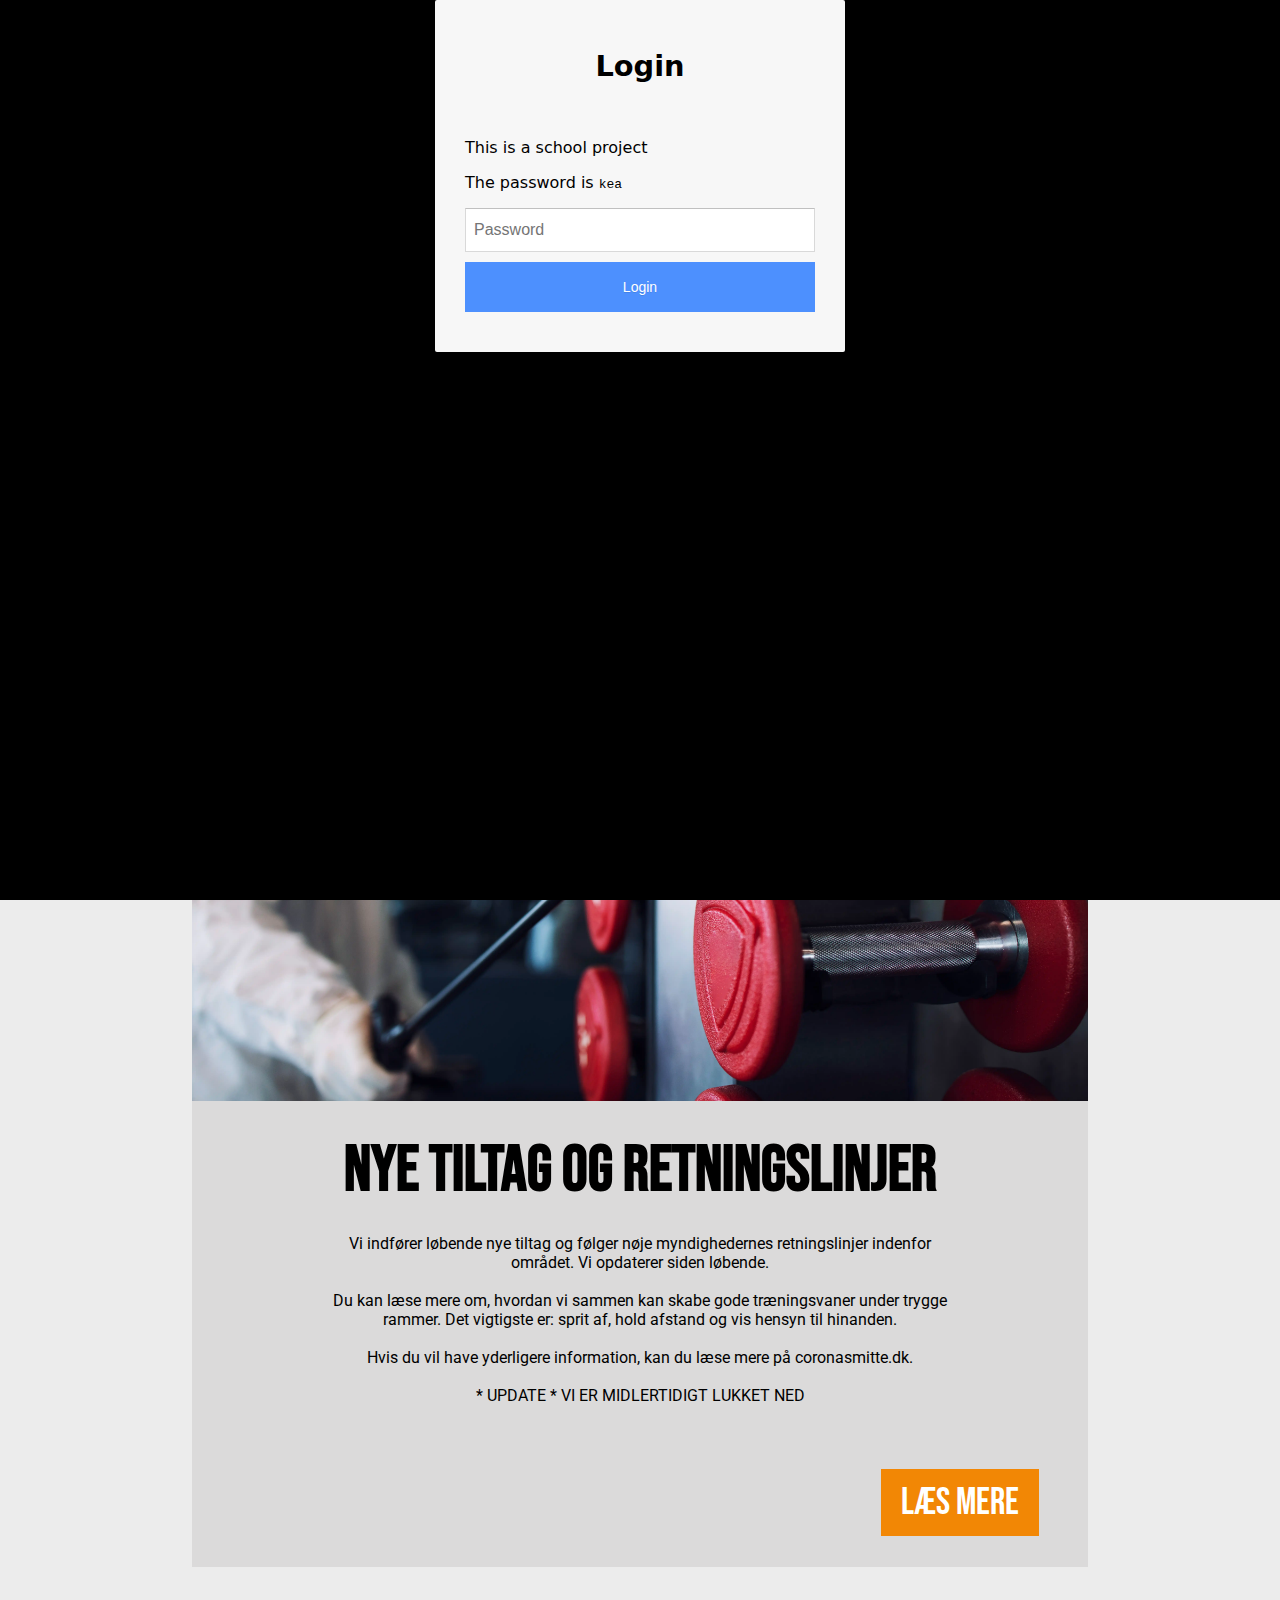
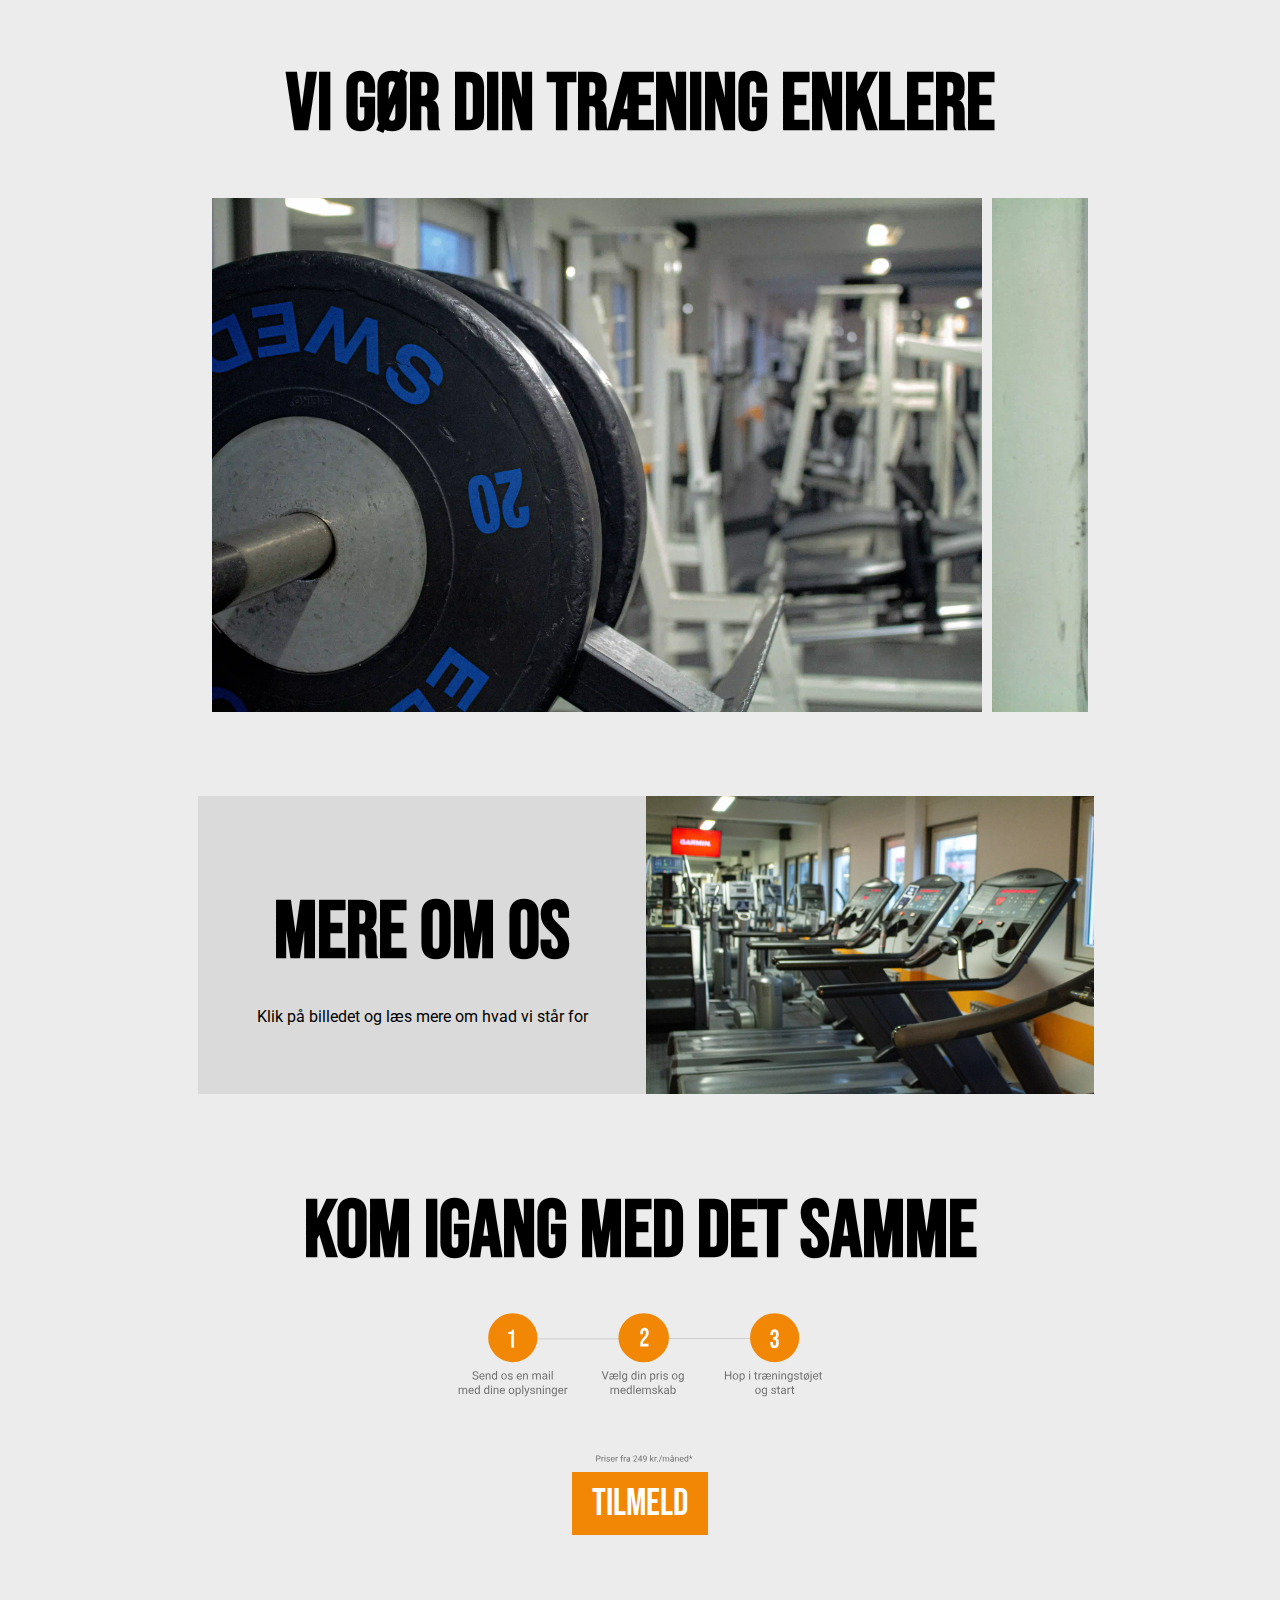
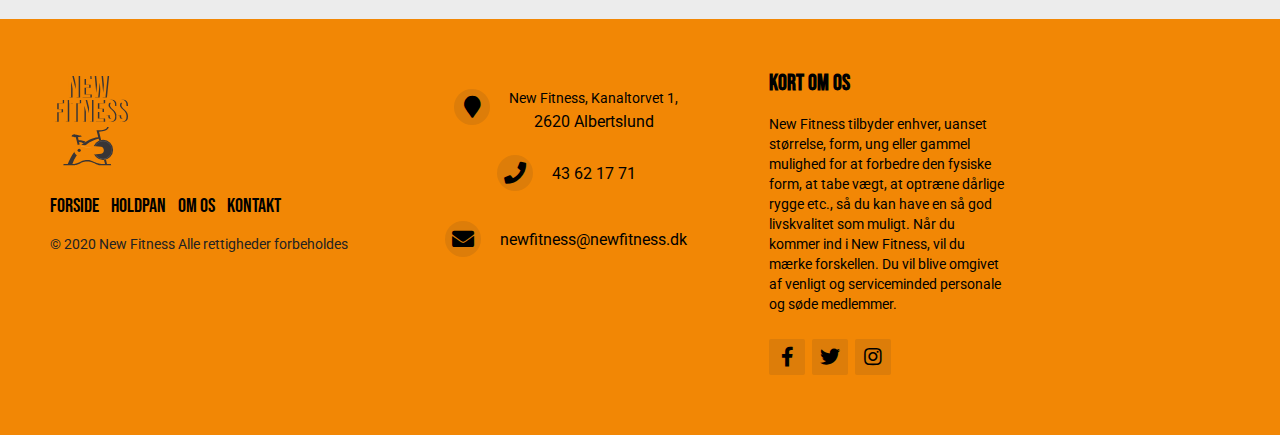
<file: index.html>
<!DOCTYPE html>
<html lang="da">

<head>
    <meta charset="utf-8">
    <meta name="viewport" content="width=device-width, initial-scale=1.0">
    <title>New Fitness</title>
    <meta name="robots" content="noindex">
    <link rel="stylesheet" href="stylesheet.css">
    <link rel="stylesheet" href="forside.css">
    <link rel="preconnect" href="https://fonts.gstatic.com">
    <link href="https://fonts.googleapis.com/css2?family=Bebas+Neue&display=swap" rel="stylesheet">
    <link rel="preconnect" href="https://fonts.gstatic.com">
    <link href="https://fonts.googleapis.com/css2?family=Roboto:wght@300&display=swap" rel="stylesheet">
    <link rel="stylesheet" href="https://cdnjs.cloudflare.com/ajax/libs/font-awesome/5.11.2/css/all.css">

    <link rel="apple-touch-icon" sizes="180x180" href="/apple-touch-icon.png">
    <link rel="icon" type="images/png" sizes="32x32" href="images/favicon-32x32.png">
    <link rel="icon" type="image/png" sizes="16x16" href="images/favicon-16x16.png">
    <link rel="manifest" href="/site.webmanifest">
    <meta name="msapplication-TileColor" content="#da532c">
    <meta name="theme-color" content="#ffffff">
</head>

<body>
    <header>
        <nav>
            <div class="logo">
                <a href="index.html"><img src="images/logo_2.svg" alt="logo" width="600px" height="700px"> </a>
            </div>
            <ul class="nav-links">
                <li> <a href="index.html"> Forside</a></li>
                <li> <a href="holdplan.html"> Holdplan</a></li>
                <li> <a href="omos.html"> Om os</a></li>
                <li> <a href="kontakt.html"> Kontakt</a></li>
            </ul>
            <div class="burger">
                <div class="line1"></div>
                <div class="line2"></div>
                <div class="line3"></div>
            </div>
        </nav>
    </header>
    <main>
        <section id="splash">
            <div>
                <video id="forsidevideo" autoplay muted loop>
                    <source src="http://hanert.dk/kea/05_content/03_redesign/splashvideo.mp4" type="video/mp4">
                </video>
                <button id="tilmeldnu"> <a href="kontakt.html">Tilmeld nu
                    </a></button>
            </div>

        </section>
        <section id="corona">
            <div>
                <div>
                    <h2> Covid-19 retningslinjer</h2>
                    <!--Billede hentet fra freepik.com-->
                    <img src="images/coronasection.webp" alt="corona" width="6720px" height="4480px">
                </div>
                <div id="corona_section">
                    <h3> Nye tiltag og retningslinjer</h3>
                    <p id="coronatekst"> Vi indfører løbende nye tiltag og følger nøje myndighedernes retningslinjer indenfor området. Vi opdaterer siden løbende. <br> <br>

                        Du kan læse mere om, hvordan vi sammen kan skabe gode træningsvaner under trygge rammer.
                        Det vigtigste er: sprit af, hold afstand og vis hensyn til hinanden. <br> <br>

                        Hvis du vil have yderligere information, kan du læse mere på coronasmitte.dk.

                        <br><br>
                        * UPDATE * VI ER MIDLERTIDIGT LUKKET NED
                    </p>

                    <button id="readmore"> <a href="https://coronasmitte.dk" id="coronasmitte"> Læs mere</a></button>
                </div>

            </div>
        </section>
        <section id="diasshow">

            <div>
                <h2> Vi gør din træning enklere</h2>
                <div class="image-container">
                    <figure>
                        <img src="images/vaegtstang1.webp" alt="billede 1" width="5184px" height="3456px">
                    </figure>
                    <figure>
                        <img src="images/vaegte.webp" alt="billede 2" width="5184px" height="3456px">
                    </figure>
                    <figure>
                        <img src="images/haand.webp" alt="billede 3" width="5184px" height="3456px">
                    </figure>
                    <figure>
                        <img src="images/reb.webp" alt="billede 4" width="5184px" height="3456px">
                    </figure>
                </div>
            </div>
        </section>
        <section>
            <div id="mereomos">
                <div id="mereomos_section">
                    <h2> Mere om os</h2>
                    <p id=mereomostekst> Klik på billedet og læs mere om hvad vi står for</p>
                </div>
                <a href="omos.html"> <img src="images/forsidemereomos.webp" alt="mere om os" width="5184px" height="3456px"> </a>
            </div>
        </section>
        <section id="komigang">
            <div>
                <div>
                    <h2> Kom igang med det samme</h2>
                </div>
                <div>
                    <img src="images/komigang.svg" alt="kom igang" id="komigang_img" width="760px" height="330px">
                </div>
                <div>
                    <button id="tilmeld"> <a href="kontakt.html">Tilmeld </a></button>
                </div>
            </div>
        </section>
    </main>
    <footer class="footer">
        <div class="footer-left">
            <img src="images/logo_2.svg" class="footerlogo" alt="logo" width="600px" height="700px">
            <div class="footer-links">
                <a href="index.html">Forside</a>
                <a href="holdplan.html">Holdpan</a>
                <a href="omos.html">Om os</a>
                <a href="kontakt.html">Kontakt</a>
            </div>
            <p class="footer-company">
                © 2020 New Fitness Alle rettigheder forbeholdes
            </p>
        </div>
        <div class="footer-center">
            <div>
                <i class="fa fa-map-marker"></i>
                <p><span>New Fitness, Kanaltorvet 1,</span> 2620 Albertslund</p>
            </div>

            <div>
                <i class="fa fa-phone"></i>
                <p>43 62 17 71</p>
            </div>

            <div>
                <i class="fa fa-envelope"></i>
                <p><a href="mailto:newfitness@newfitness.dk">newfitness@newfitness.dk</a></p>
            </div>

        </div>
        <div class="footer-right">
            <p class="footer-company-about">
                <span> Kort om os</span>
                New Fitness tilbyder enhver, uanset størrelse, form, ung eller gammel mulighed for at forbedre den fysiske form, at tabe vægt, at optræne dårlige rygge etc., så du kan have en så god livskvalitet som muligt. Når du kommer ind i New Fitness, vil du mærke forskellen. Du vil blive omgivet af venligt og serviceminded personale og søde medlemmer.
            </p>

            <div class="footer-social">
                <a href="https://www.facebook.com/pages/New-Fitness/304017019712573"> <i class="fab fa-facebook-f"></i></a>
                <a href="#"> <i class="fab fa-twitter"></i></a>
                <a href="#"> <i class="fab fa-instagram"></i></a>
            </div>
        </div>

    </footer>
    <script src="login.js"></script>
    <script src="script.js"></script>
</body>

</html>
</file>
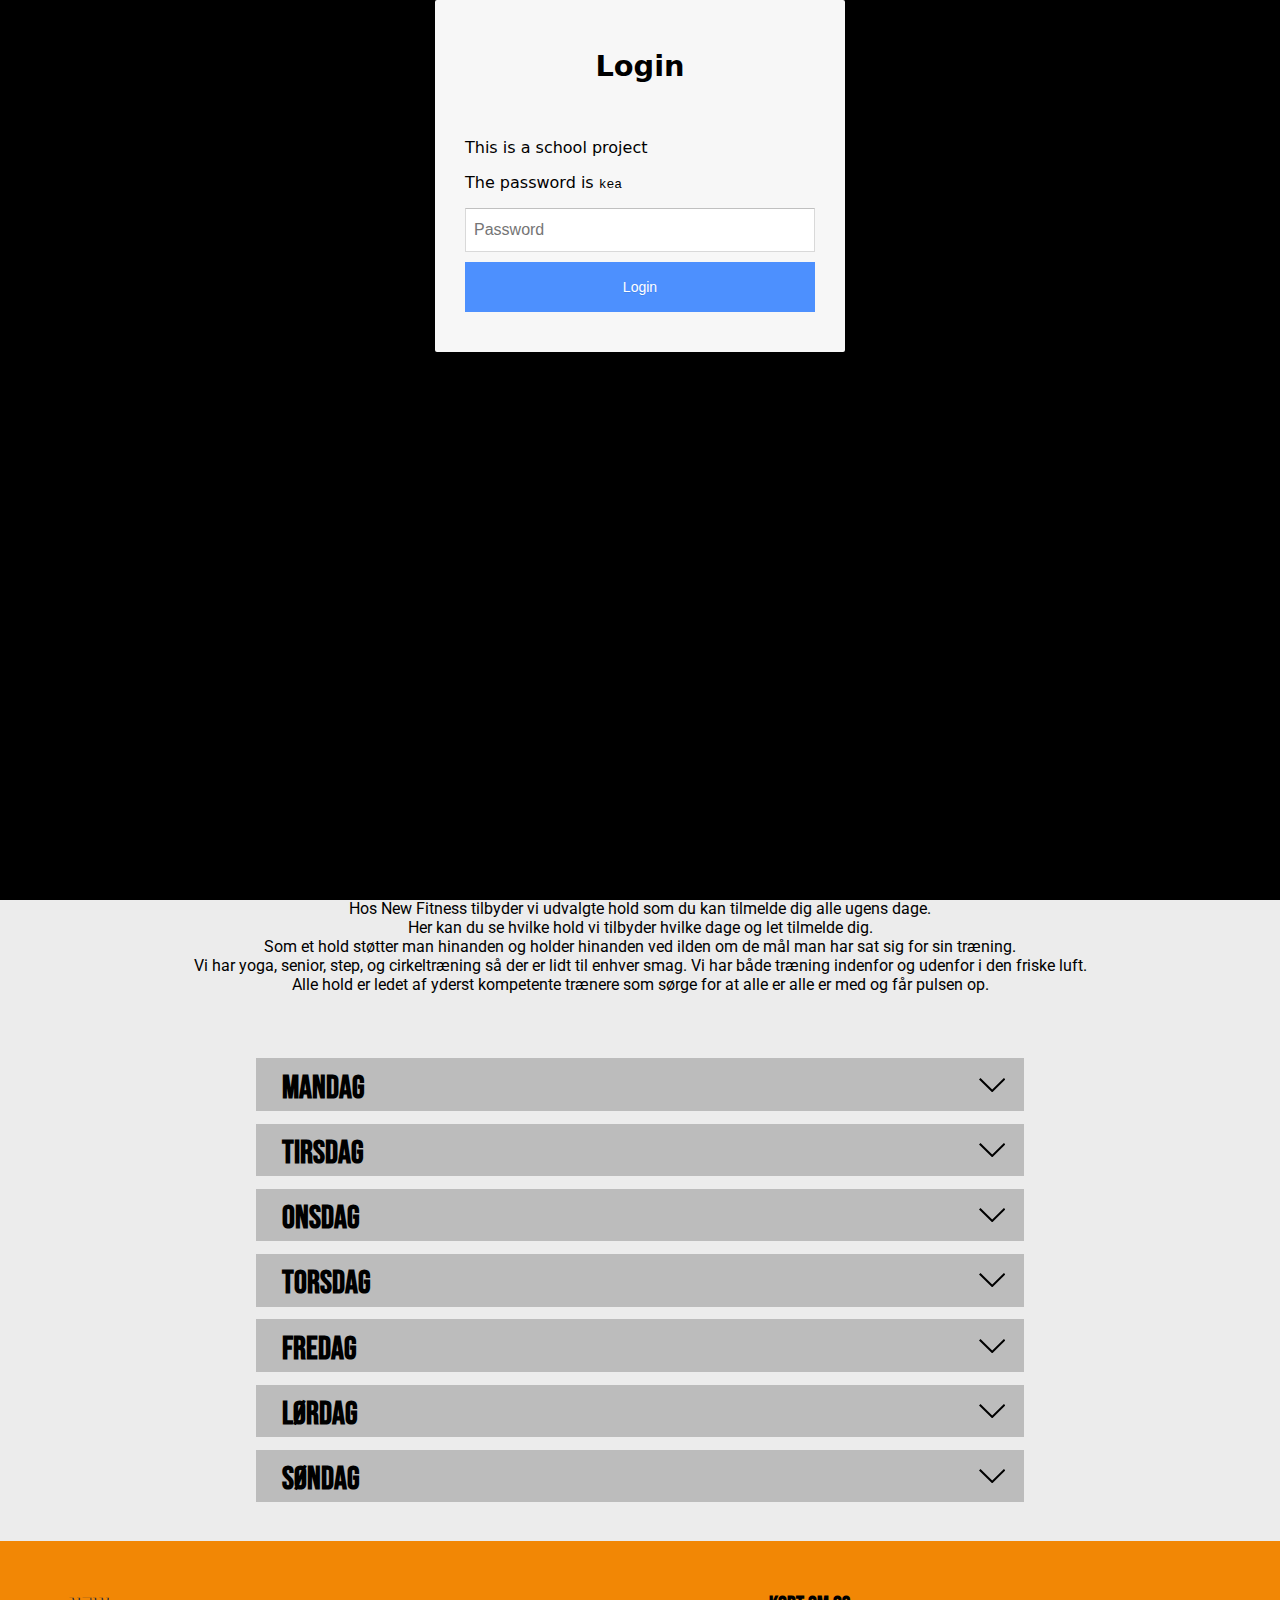
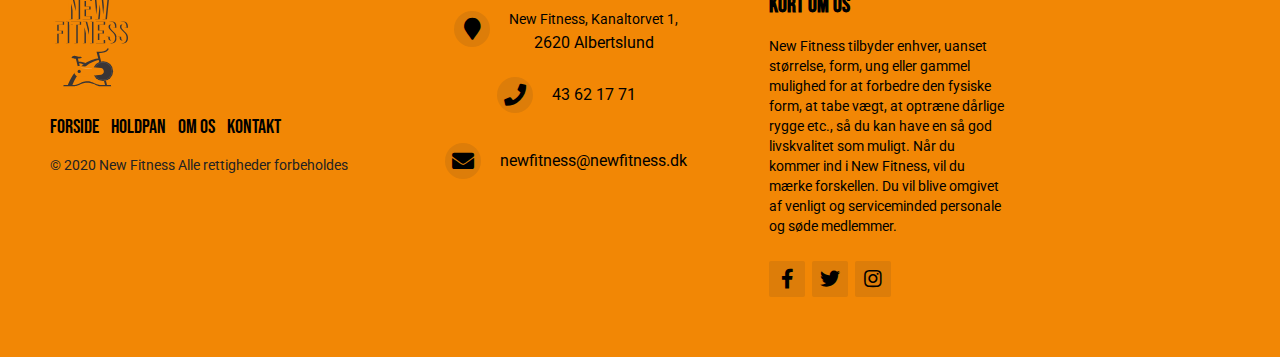
<file: holdplan.html>
<!DOCTYPE html>
<html lang="da">

<head>
    <meta charset="utf-8">
    <meta name="viewport" content="width=device-width, initial-scale=1.0">
    <meta name="robots" content="noindex">
    <meta name="description" content="Holdtræning fitness albertslund senior ældre yoga">
    <title>Holdplan</title>
    <link rel="stylesheet" href="stylesheet.css">
    <link rel="stylesheet" href="holdplan.css">

    <link rel="preconnect" href="https://fonts.gstatic.com">
    <link href="https://fonts.googleapis.com/css2?family=Bebas+Neue&display=swap" rel="stylesheet">
    <link rel="preconnect" href="https://fonts.gstatic.com">
    <link href="https://fonts.googleapis.com/css2?family=Roboto:wght@300&display=swap" rel="stylesheet">
    <link rel="stylesheet" href="https://cdnjs.cloudflare.com/ajax/libs/font-awesome/5.11.2/css/all.css">

    <link rel="apple-touch-icon" sizes="180x180" href="/apple-touch-icon.png">
    <link rel="icon" type="images/png" sizes="32x32" href="images/favicon-32x32.png">
    <link rel="icon" type="image/png" sizes="16x16" href="images/favicon-16x16.png">
    <link rel="manifest" href="/site.webmanifest">
    <meta name="msapplication-TileColor" content="#da532c">
    <meta name="theme-color" content="#ffffff">
</head>

<body>
    <header>
        <nav>
            <div class="logo">
                <a href="index.html"><img src="images/logo_2.svg" alt="logo"> </a>
            </div>
            <ul class="nav-links">
                <li> <a href="index.html"> Forside</a></li>
                <li> <a href="holdplan.html"> Holdplan</a></li>
                <li> <a href="omos.html"> Om os</a></li>
                <li> <a href="kontakt.html"> Kontakt</a></li>
            </ul>
            <div class="burger">
                <div class="line1"></div>
                <div class="line2"></div>
                <div class="line3"></div>
            </div>
        </nav>
    </header>
    <main>
        <h1>HOLDPLAN</h1>
        <figure>
            <img width="4745" height="2063" src="images/holdplan3.webp" alt="Træningslokale">
        </figure>
        <section id="hold">
            <h2>Træning behøver ikke at være solo</h2>
            <p>Hos New Fitness tilbyder vi udvalgte hold som du kan tilmelde dig alle ugens dage. <br>Her kan du se hvilke hold vi tilbyder hvilke dage og let tilmelde dig. <br> Som et hold støtter man hinanden og holder hinanden ved ilden om de mål man har sat sig for sin træning. <br>Vi har yoga, senior, step, og cirkeltræning så der er lidt til enhver smag. Vi har både træning indenfor og udenfor i den friske luft. <br>Alle hold er ledet af yderst kompetente trænere som sørge for at alle er alle er med og får pulsen op. </p>
        </section>
        <section id="holdplan">
            <div id="mandag">
                <div class="day">
                    <h3>Mandag</h3>
                    <button id="dd1">
                        <div id="dropdown1"></div>
                    </button>
                </div>
                <div id="tider_mandag">
                    <p>17:00 - 18:00</p>
                    <p>Cirkeltræning <br> Udendørs</p>
                    <p>Ulrikke</p>
                    <button><a href="kontakt.html"> Tilmeld hold</a></button>
                </div>
            </div>
            <div id="tirsdag">
                <div class="day">
                    <h3>Tirsdag</h3>
                    <button id="dd2">
                        <div id="dropdown2"></div>
                    </button>
                </div>
                <div id="tider_tirsdag">
                    <p>06:30 - 07:30</p>
                    <p>Cirkeltræning <br> Fitness</p>
                    <p>Jacqueline</p>
                    <button><a href="kontakt.html"> Tilmeld hold</a></button>
                    <p>17:00 - 18:00</p>
                    <p>Cirkeltræning <br> Udendørs</p>
                    <p>Li Ping</p>
                    <button><a href="kontakt.html"> Tilmeld hold</a></button>
                </div>
            </div>
            <div id="onsdag">
                <div class="day">
                    <h3>Onsdag</h3>
                    <button id="dd3">
                        <div id="dropdown3"></div>
                    </button>
                </div>
                <div id="tider_onsdag">
                    <p>09:00 - 10:00</p>
                    <p>Senior <br> Udendørs</p>
                    <p>Steffen</p>
                    <button><a href="kontakt.html"> Tilmeld hold</a></button>
                    <p>17:00 - 18:00</p>
                    <p>Step <br> Udendørs/Fitness</p>
                    <p>Melina</p>
                    <button><a href="kontakt.html"> Tilmeld hold</a></button>
                    <p>17:30 - 18:30</p>
                    <p>Yoga <br> Udendørs</p>
                    <p>Lejka</p>
                    <button><a href="kontakt.html"> Tilmeld hold</a></button>
                </div>
            </div>
            <div id="torsdag">
                <div class="day">
                    <h3>Torsdag</h3>
                    <button id="dd4">
                        <div id="dropdown4"></div>
                    </button>
                </div>
                <div id="tider_torsdag">
                    <p>17:00 - 18:00</p>
                    <p>Cirkeltræning <br> Udendørs</p>
                    <p>Ulrikke</p>
                    <button><a href="kontakt.html"> Tilmeld hold</a></button>
                </div>
            </div>
            <div id="fredag">
                <div class="day">
                    <h3>Fredag</h3>
                    <button id="dd5">
                        <div id="dropdown5"></div>
                    </button>
                </div>
                <div id="tider_fredag">
                    <p>09:00 - 10:00</p>
                    <p>Senior <br> Udendørs</p>
                    <p>Steffen</p>
                    <button><a href="kontakt.html"> Tilmeld hold</a></button>
                </div>
            </div>
            <div id="lordag">
                <div class="day">
                    <h3>Lørdag</h3>
                    <button id="dd6">
                        <div id="dropdown6"></div>
                    </button>
                </div>
                <div id="tider_lordag">
                    <p>09:00 - 10:00</p>
                    <p>Cirkeltræning <br> Udendørs</p>
                    <p>Jacqueline</p>
                    <button><a href="kontakt.html"> Tilmeld hold</a></button>
                </div>
            </div>
            <div id="sondag">
                <div class="day">
                    <h3>Søndag</h3>
                    <button id="dd7">
                        <div id="dropdown7"></div>
                    </button>
                </div>
                <div id="tider_sondag">
                    <p>17:00 - 18:00</p>
                    <p>Cirkeltræning <br> Udendørs</p>
                    <p>Ulrikke</p>
                    <button><a href="kontakt.html"> Tilmeld hold</a></button>
                </div>
            </div>
        </section>
    </main>
    <footer class="footer">
        <div class="footer-left">
            <img src="images/logo_2.svg" class="footerlogo" alt="logo">
            <div class="footer-links">
                <a href="index.html">Forside</a>
                <a href="holdplan.html">Holdpan</a>
                <a href="omos.html">Om os</a>
                <a href="kontakt.html">Kontakt</a>
            </div>
            <p class="footer-company">
                © 2020 New Fitness Alle rettigheder forbeholdes
            </p>
        </div>
        <div class="footer-center">
            <div>
                <i class="fa fa-map-marker"></i>
                <p><span>New Fitness, Kanaltorvet 1,</span> 2620 Albertslund</p>
            </div>

            <div>
                <i class="fa fa-phone"></i>
                <p>43 62 17 71</p>
            </div>

            <div>
                <i class="fa fa-envelope"></i>
                <p><a href="mailto:newfitness@newfitness.dk">newfitness@newfitness.dk</a></p>
            </div>

        </div>
        <div class="footer-right">
            <p class="footer-company-about">
                <span> Kort om os</span>
                New Fitness tilbyder enhver, uanset størrelse, form, ung eller gammel mulighed for at forbedre den fysiske form, at tabe vægt, at optræne dårlige rygge etc., så du kan have en så god livskvalitet som muligt. Når du kommer ind i New Fitness, vil du mærke forskellen. Du vil blive omgivet af venligt og serviceminded personale og søde medlemmer.
            </p>

            <div class="footer-social">
                <a href="https://www.facebook.com/pages/New-Fitness/304017019712573"> <i class="fab fa-facebook-f"></i></a>
                <a href="#"> <i class="fab fa-twitter"></i></a>
                <a href="#"> <i class="fab fa-instagram"></i></a>
            </div>
        </div>

    </footer>
    <script src="login.js"></script>
    <script src="holdplan.js"></script>
    <script src="script.js"></script>
</body>

</html>
</file>
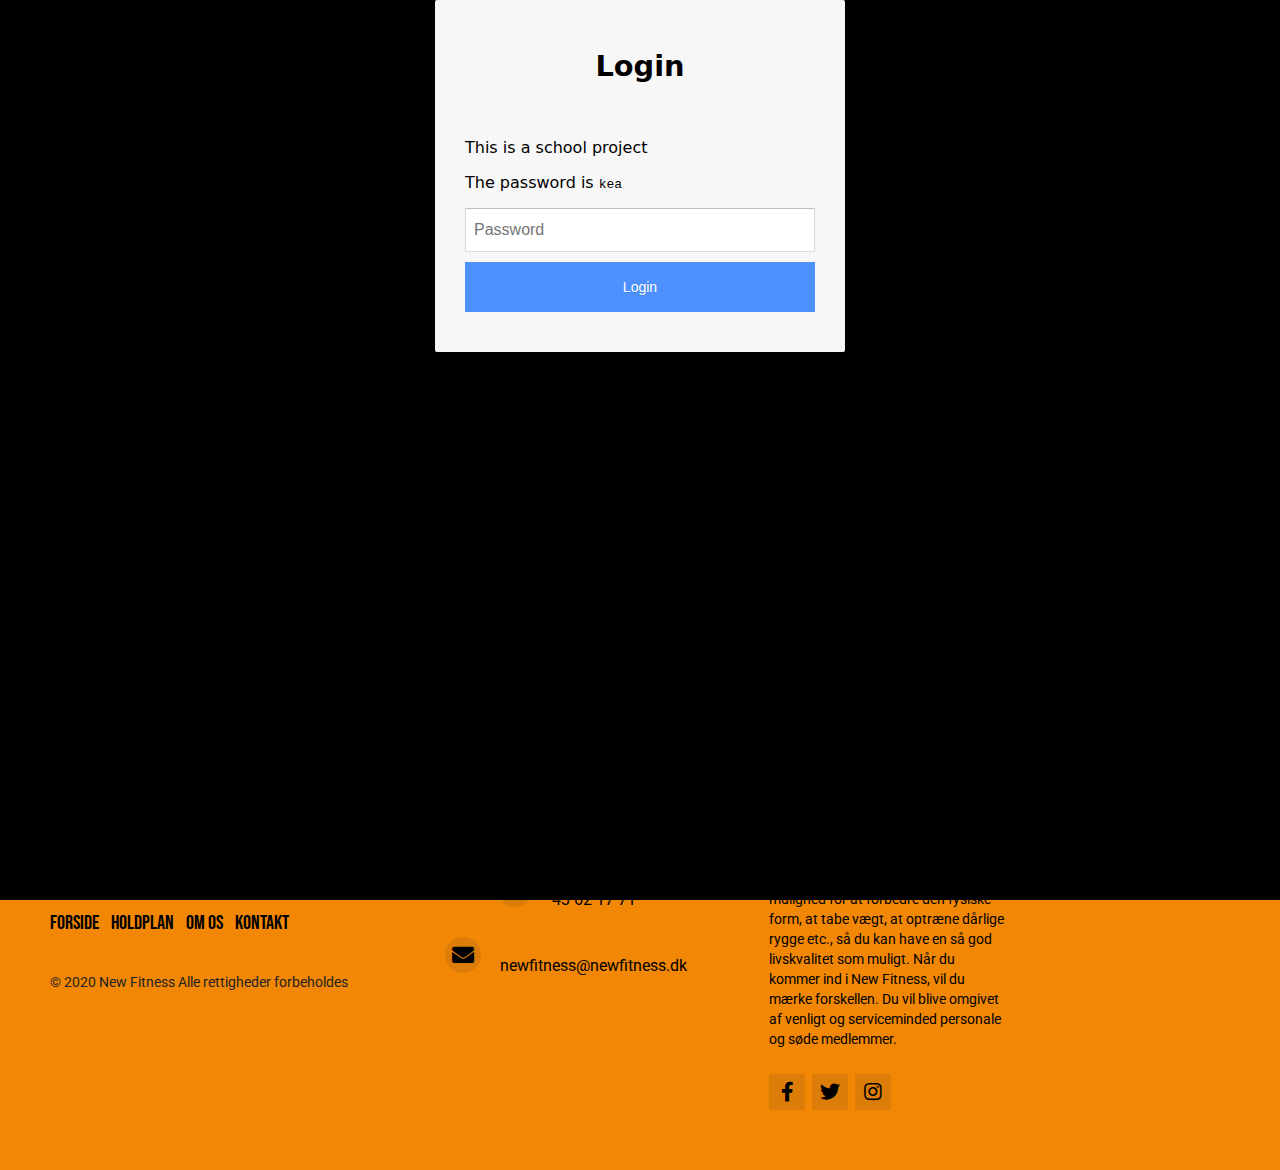
<file: kontakt.html>
<!DOCTYPE html>
<html lang="da">

<head>
    <meta charset="utf-8">
    <meta name="viewport" content="width=device-width, initial-scale=1.0">
    <meta name="robots" content="noindex">
    <title>Bliv medlem</title>
    <link rel="preconnect" href="https://fonts.gstatic.com">
    <link href="https://fonts.googleapis.com/css2?family=Bebas+Neue&display=swap" rel="stylesheet">
    <link rel="preconnect" href="https://fonts.gstatic.com">
    <link href="https://fonts.googleapis.com/css2?family=Roboto:wght@300&display=swap" rel="stylesheet">
    <link rel="stylesheet" href="https://cdnjs.cloudflare.com/ajax/libs/font-awesome/5.11.2/css/all.css">
    <link rel="stylesheet" href="stylesheet.css">
    <link rel="stylesheet" href="kontakt.css">
    <link rel="html" href="tak.html">

    <link rel="apple-touch-icon" sizes="180x180" href="/apple-touch-icon.png">
    <link rel="icon" type="images/png" sizes="32x32" href="images/favicon-32x32.png">
    <link rel="icon" type="image/png" sizes="16x16" href="images/favicon-16x16.png">
    <link rel="manifest" href="/site.webmanifest">
    <meta name="msapplication-TileColor" content="#da532c">
    <meta name="theme-color" content="#ffffff">
</head>

<body>
    <header>
        <nav>
            <div class="logo">
                <a href="index.html"><img src="images/logo_2.svg" alt="logo"> </a>
            </div>
            <ul class="nav-links">
                <li> <a href="index.html"> Forside</a></li>
                <li> <a href="holdplan.html"> Holdplan</a></li>
                <li> <a href="omos.html"> Om os</a></li>
                <li> <a href="kontakt.html"> Kontakt</a></li>
            </ul>
            <div class="burger">
                <div class="line1"></div>
                <div class="line2"></div>
                <div class="line3"></div>
            </div>
        </nav>
    </header>
    <main>
        <div class="grid">
            <h1>Meld dig ind i New Fitness idag!</h1>
            <p id="kontaktbeskrivelse">Alle vores medlemskaber giver dig mulighed for styrketræning samt benytte vores holdtræning. <br> <br> Send os en mail med dine oplysninger ved at udfylde formularen. <br> Hvis du har yderligere spørgsmål er du velkommen til at kontakte os på 43 62 17 71 eller kom op i centeret og snak med os. <br> Vi glæder os til at se dig!</p>

            <form action="tak.html" name="tilmeld" netlify>

                <div class="col">
                    <label for="full-name">Fulde navn</label>
                    <div class="felt">
                        <input id="full-name" placeholder="Fulde navn" name="fname" type="text" required>
                    </div>
                </div>

                <div class="col">
                    <label for="adress">Adresse</label>
                    <div class="felt">
                        <input id="adress" placeholder="Adresse" name="adress" type="text" required>
                    </div>
                </div>

                <div class="col">
                    <label for="zipcode">Postnr.</label>
                    <div class="felt">
                        <input id="zipcode" placeholder="Postnr." name="zipcode" type="number" required>
                    </div>
                </div>

                <div class="col">
                    <label for="city">By</label>
                    <div class="felt">
                        <input id="city" placeholder="By" name="city" type="text" required>
                    </div>
                </div>

                <div class="col">
                    <label for="email">E-mail</label>
                    <div class="felt">
                        <input id="email" placeholder="E-mail" name="email" type="email" required>
                    </div>
                </div>

                <div class="col">
                    <label for="number">Telefonnummer</label>
                    <div class="felt">
                        <input id="number" placeholder="Telefonnummer" name="tnumber" type="tel" required>
                    </div>
                </div>

                <div class="col">
                    <div class="medlem">
                        <input id="memberr" type="radio" name="mship">
                        <label for="memberr">Almindeligt medlemskab - pr. mdr. 269 kr.</label>
                    </div>
                </div>

                <div class="col">
                    <div class="medlem">
                        <input id="members" type="radio" name="mship">
                        <label for="members">Medlemskab +60 år eller førtidspensionist - pr. mdr. 249 kr.</label>
                    </div>
                </div>
                <div class="col">
                    <div class="medlem">
                        <input id="memberu" type="radio" name="mship">
                        <label for="memberu">Medlemskab under 18 eller studerende pr. mdr. 249 kr.</label>
                    </div>
                </div>

                <div class="col">
                    <div class="medlem">
                        <input id="memberuu" type="radio" name="mship">
                        <label for="memberuu">Medlemskab under 15 - pr. mdr. 199 kr.</label>
                    </div>
                </div>

                <button>Send</button>
            </form>
        </div>
    </main>

    <footer class="footer">
        <div class="footer-left">
            <img src="images/logo_2.svg" class="footerlogo" alt="logo">
            <div class="footer-links">
                <a href="index.html">Forside</a>
                <a href="holdplan.html">Holdplan</a>
                <a href="omos.html">Om os</a>
                <a href="kontakt.html">Kontakt</a>
            </div>
            <p class="footer-company">
                © 2020 New Fitness Alle rettigheder forbeholdes
            </p>
        </div>
        <div class="footer-center">
            <div>
                <i class="fa fa-map-marker"></i>
                <p><span>New Fitness, Kanaltorvet 1,</span> 2620 Albertslund</p>
            </div>

            <div>
                <i class="fa fa-phone"></i>
                <p>43 62 17 71</p>
            </div>

            <div>
                <i class="fa fa-envelope"></i>
                <p><a href="mailto:newfitness@newfitness.dk">newfitness@newfitness.dk</a></p>
            </div>

        </div>
        <div class="footer-right">
            <p class="footer-company-about">
                <span> Kort om os</span>
                New Fitness tilbyder enhver, uanset størrelse, form, ung eller gammel mulighed for at forbedre den fysiske form, at tabe vægt, at optræne dårlige rygge etc., så du kan have en så god livskvalitet som muligt. Når du kommer ind i New Fitness, vil du mærke forskellen. Du vil blive omgivet af venligt og serviceminded personale og søde medlemmer.
            </p>

            <div class="footer-social">
                <a href="https://www.facebook.com/pages/New-Fitness/304017019712573"> <i class="fab fa-facebook-f"></i></a>
                <a href="#"> <i class="fab fa-twitter"></i></a>
                <a href="#"> <i class="fab fa-instagram"></i></a>
            </div>
        </div>

    </footer>
    <script src="login.js"></script>
    <script src="script.js"></script>
</body>

</html>
</file>
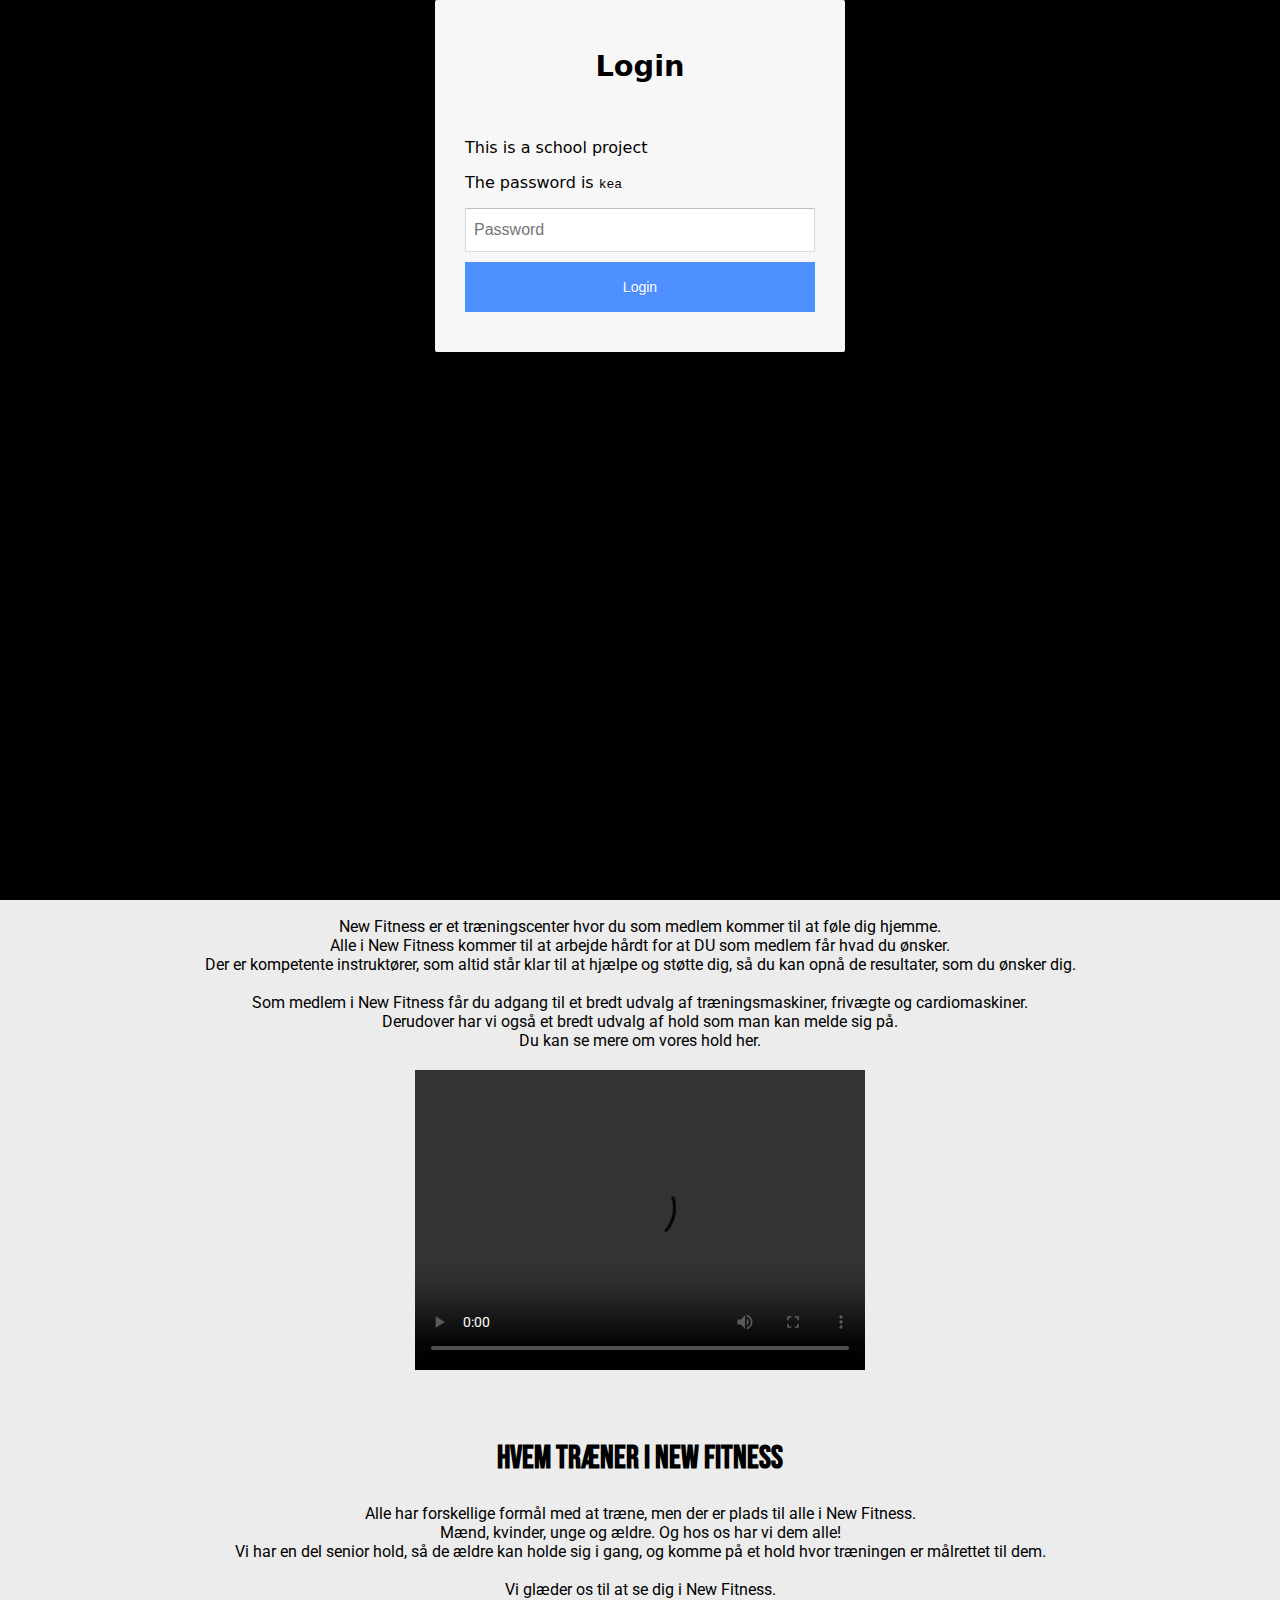
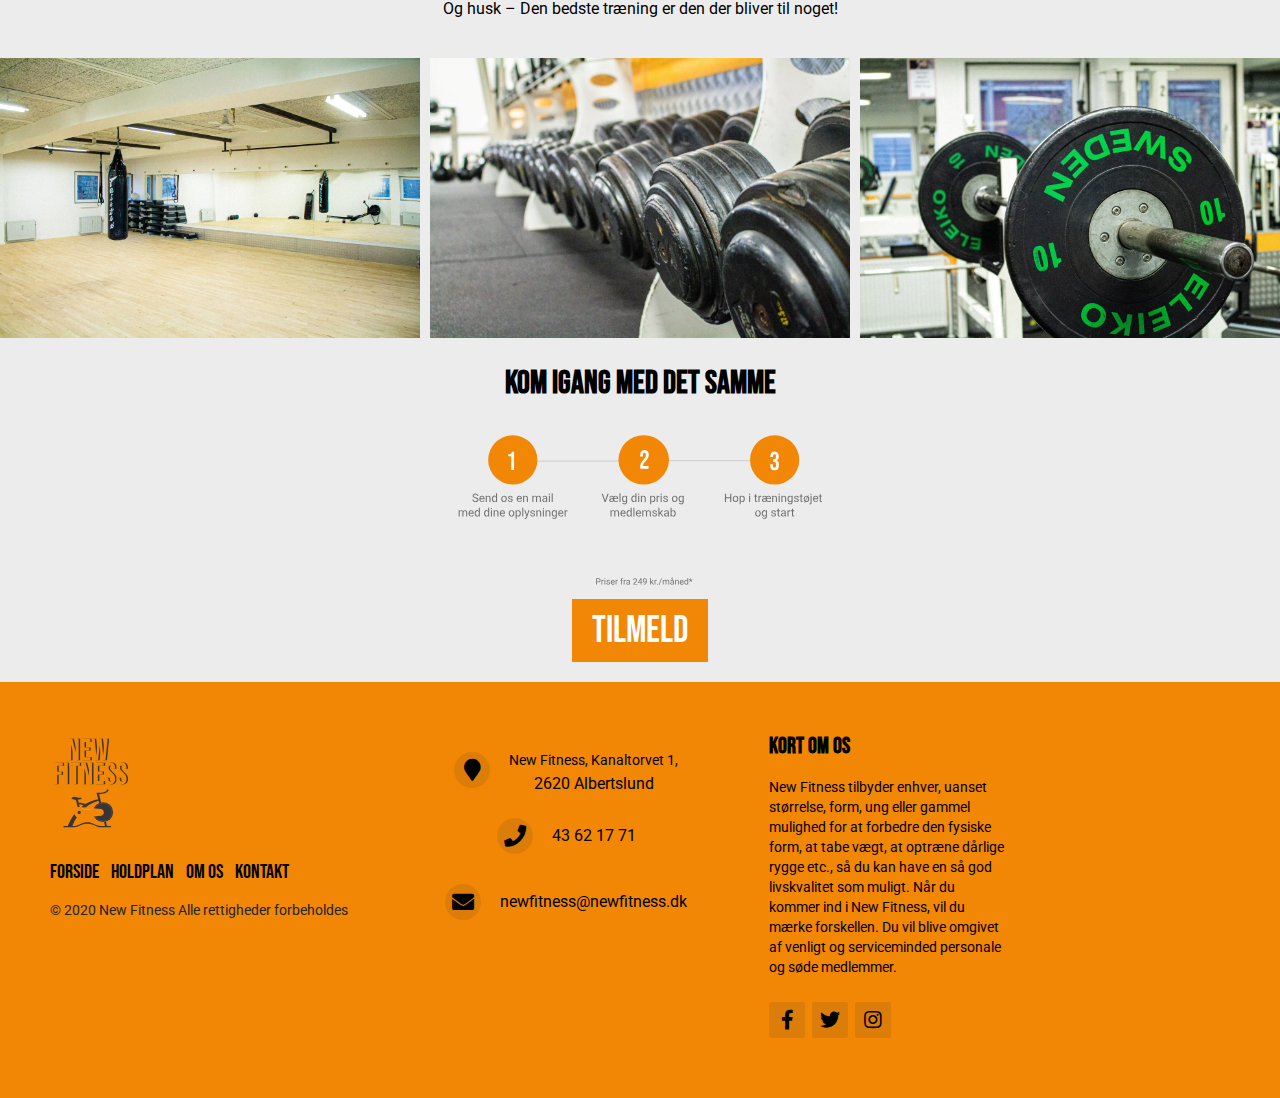
<file: omos.html>
<!DOCTYPE html>
<html lang="da">

<head>
    <meta charset="utf-8">
    <meta name="viewport" content="width=device-width, initial-scale=1.0">
    <meta name="robots" content="noindex">
    <title>Om os</title>
    <link rel="stylesheet" href="stylesheet.css">
    <link rel="stylesheet" href="omos.css">

    <link rel="preconnect" href="https://fonts.gstatic.com">
    <link href="https://fonts.googleapis.com/css2?family=Bebas+Neue&display=swap" rel="stylesheet">
    <link rel="preconnect" href="https://fonts.gstatic.com">
    <link href="https://fonts.googleapis.com/css2?family=Roboto:wght@300&display=swap" rel="stylesheet">
    <link rel="stylesheet" href="https://cdnjs.cloudflare.com/ajax/libs/font-awesome/5.11.2/css/all.css">

    <link rel="apple-touch-icon" sizes="180x180" href="/apple-touch-icon.png">
    <link rel="icon" type="images/png" sizes="32x32" href="images/favicon-32x32.png">
    <link rel="icon" type="image/png" sizes="16x16" href="images/favicon-16x16.png">
    <link rel="manifest" href="/site.webmanifest">
    <meta name="msapplication-TileColor" content="#da532c">
    <meta name="theme-color" content="#ffffff">

</head>

<body>
    <header>
        <nav>
            <div class="logo">
                <a href="index.html"><img src="images/logo_2.svg" alt="logo" width="600px" height="700px"> </a>
            </div>
            <ul class="nav-links">
                <li> <a href="index.html"> Forside</a></li>
                <li> <a href="holdplan.html"> Holdplan</a></li>
                <li> <a href="omos.html"> Om os</a></li>
                <li> <a href="kontakt.html"> Kontakt</a></li>
            </ul>
            <div class="burger">
                <div class="line1"></div>
                <div class="line2"></div>
                <div class="line3"></div>
            </div>
        </nav>
    </header>
    <main>
        <section id="omos">
            <img src="helefitten.webp" alt="Overblik over fitness" width="5184px" height="2592px">
            <h1>Om os</h1>
            <p>New fitness åbnede i 1986, med et mål om at være et fitnesscenter hvor vi er der for dig. <br>
                Så er du træt af store fitnesscentre med dårlig service? <br>
                Kunne du ønske dig personlig betjening og ikke bare være et medlemsnummer? <br>
                Så meld dig ind i New fitness i dag! <br>
                Vi hjælper dig med at planlægge dit træningsforløb og træningsprogram, så du kan få mest muligt ud af din træning, og opnår de resultater som DU gerne vil.
            </p>
        </section>
        <section id="omnf">
            <h2>Nogle få ord om New Fitness</h2>
            <p>New Fitness er et træningscenter hvor du som medlem kommer til at føle dig hjemme. <br>
                Alle i New Fitness kommer til at arbejde hårdt for at DU som medlem får hvad du ønsker. <br>
                Der er kompetente instruktører, som altid står klar til at hjælpe og støtte dig, så du kan opnå de resultater, som du ønsker dig. <br> <br>
                Som medlem i New Fitness får du adgang til et bredt udvalg af træningsmaskiner, frivægte og cardiomaskiner. <br>
                Derudover har vi også et bredt udvalg af hold som man kan melde sig på. <br>
                Du kan se mere om vores hold her.
            </p>
            <video width="450" height="320" controls>
                <source src="http://hanert.dk/kea/05_content/03_redesign/newfitness_omos.mp4" type="video/mp4">
            </video>
        </section>
        <section id="hvemnf">
            <div class="col">
                <h2>Hvem træner i New Fitness</h2>
                <p>Alle har forskellige formål med at træne, men der er plads til alle i New Fitness. <br> Mænd, kvinder, unge og ældre. Og hos os har vi dem alle! <br>
                    Vi har en del senior hold, så de ældre kan holde sig i gang, og komme på et hold hvor træningen er målrettet til dem. <br> <br>

                    Vi glæder os til at se dig i New Fitness. <br>
                    Og husk – Den bedste træning er den der bliver til noget!
                </p>
            </div>
        </section>
        <section id="galleri">
            <img src="helefittenstor.webp" alt="Holdsal" width="5184px" height="3456px">
            <img src="haandvaegte.webp" alt="Håndvægte" width="5184px" height="3456px">
            <img src="vaegte.webp" alt="Vægtstang" width="5184px" height="3456px">
        </section>
        <section id="komigang">
            <div>
                <div>
                    <h2> Kom igang med det samme</h2>
                </div>
                <div>
                    <img src="images/komigang.svg" alt="kom igang" id="komigang_img" width="760px" height="330px">
                </div>
                <div>
                    <button id="tilmeld"><a href="kontakt.html"> Tilmeld</a></button>
                </div>
            </div>
        </section>
    </main>
    <footer class="footer">
        <div class="footer-left">
            <img src="images/logo_2.svg" class="footerlogo" alt="logo" width="600px" height="700px">
            <div class="footer-links">
                <a href="index.html">Forside</a>
                <a href="holdplan.html">Holdplan</a>
                <a href="omos.html">Om os</a>
                <a href="kontakt.html">Kontakt</a>
            </div>
            <p class="footer-company">
                © 2020 New Fitness Alle rettigheder forbeholdes
            </p>
        </div>
        <div class="footer-center">
            <div>
                <i class="fa fa-map-marker"></i>
                <p><span>New Fitness, Kanaltorvet 1,</span> 2620 Albertslund</p>
            </div>

            <div>
                <i class="fa fa-phone"></i>
                <p>43 62 17 71</p>
            </div>

            <div>
                <i class="fa fa-envelope"></i>
                <p><a href="mailto:newfitness@newfitness.dk">newfitness@newfitness.dk</a></p>
            </div>

        </div>
        <div class="footer-right">
            <p class="footer-company-about">
                <span> Kort om os</span>
                New Fitness tilbyder enhver, uanset størrelse, form, ung eller gammel mulighed for at forbedre den fysiske form, at tabe vægt, at optræne dårlige rygge etc., så du kan have en så god livskvalitet som muligt. Når du kommer ind i New Fitness, vil du mærke forskellen. Du vil blive omgivet af venligt og serviceminded personale og søde medlemmer.
            </p>

            <div class="footer-social">
                <a href="https://www.facebook.com/pages/New-Fitness/304017019712573"> <i class="fab fa-facebook-f"></i></a>
                <a href="#"> <i class="fab fa-twitter"></i></a>
                <a href="#"> <i class="fab fa-instagram"></i></a>
            </div>
        </div>

    </footer>
    <script src="login.js"></script>
    <script src="script.js"></script>
</body>

</html>
</file>
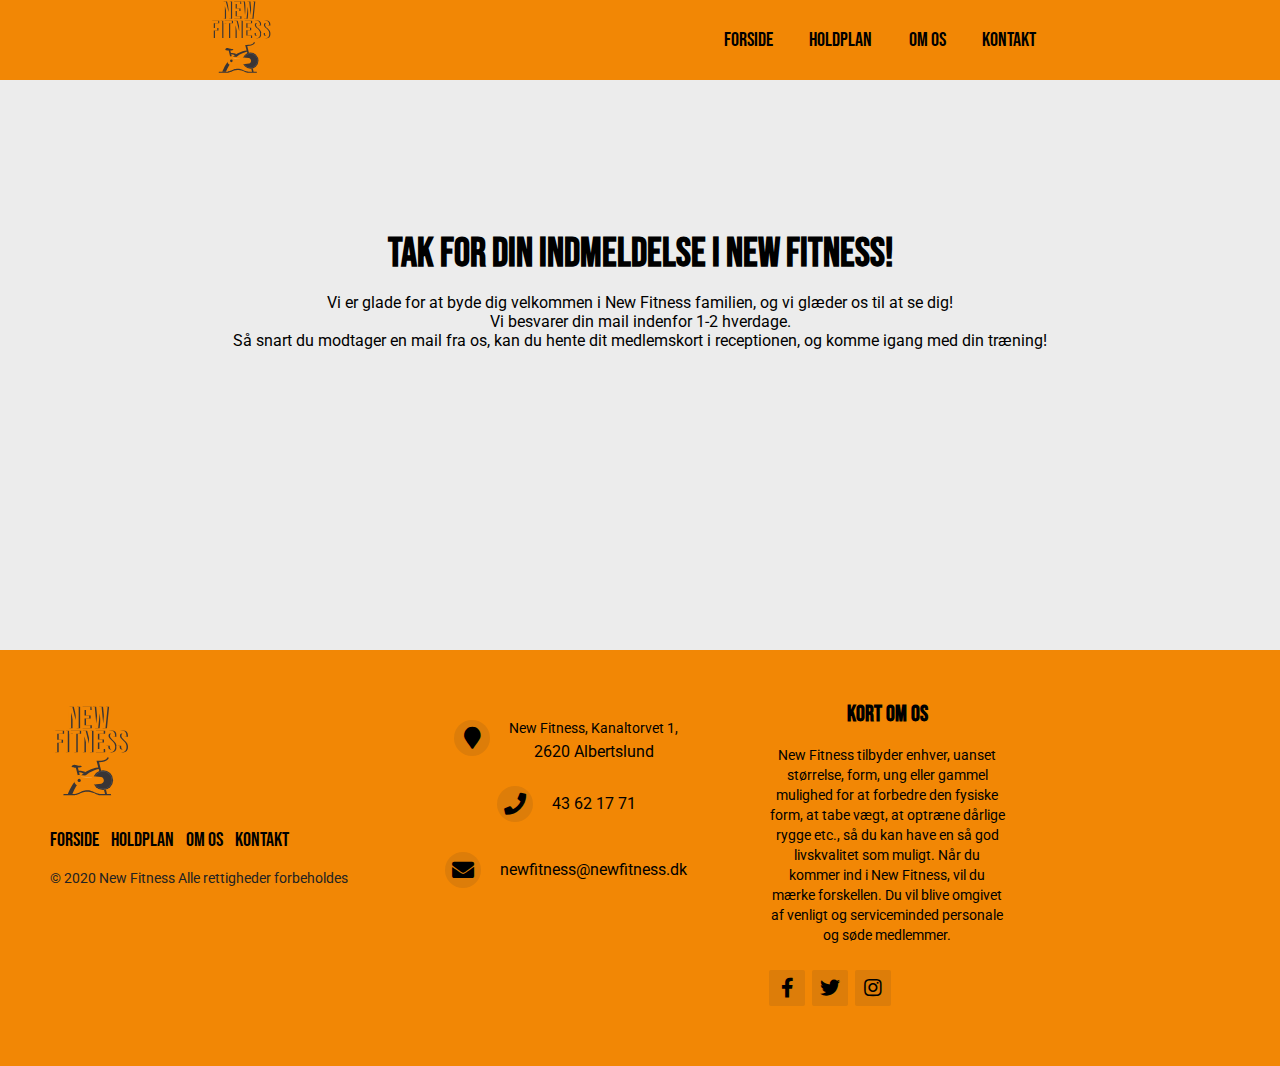
<file: tak.html>
<!DOCTYPE html>
<html lang="da">

<head>
    <meta charset="utf-8">
    <meta name="viewport" content="width=device-width, initial-scale=1.0">
    <meta name="robots" content="noindex" />
    <title>Tak for din indmeldelse</title>
    <link rel="preconnect" href="https://fonts.gstatic.com">
    <link href="https://fonts.googleapis.com/css2?family=Bebas+Neue&display=swap" rel="stylesheet">
    <link rel="preconnect" href="https://fonts.gstatic.com">
    <link href="https://fonts.googleapis.com/css2?family=Roboto:wght@300&display=swap" rel="stylesheet">
    <link rel="stylesheet" href="https://cdnjs.cloudflare.com/ajax/libs/font-awesome/5.11.2/css/all.css">
    <link rel="stylesheet" href="stylesheet.css">
    <link rel="stylesheet" href="tak.css">

    <link rel="apple-touch-icon" sizes="180x180" href="/apple-touch-icon.png">
    <link rel="icon" type="images/png" sizes="32x32" href="images/favicon-32x32.png">
    <link rel="icon" type="image/png" sizes="16x16" href="images/favicon-16x16.png">
    <link rel="manifest" href="/site.webmanifest">
    <meta name="msapplication-TileColor" content="#da532c">
    <meta name="theme-color" content="#ffffff">

</head>

<body>
    <header>
        <nav>
            <div class="logo">
                <a href="index.html"><img src="images/logo_2.svg" alt="logo"> </a>
            </div>
            <ul class="nav-links">
                <li> <a href="index.html"> Forside</a></li>
                <li> <a href="holdplan.html"> Holdplan</a></li>
                <li> <a href="omos.html"> Om os</a></li>
                <li> <a href="kontakt.html"> Kontakt</a></li>
            </ul>
            <div class="burger">
                <div class="line1"></div>
                <div class="line2"></div>
                <div class="line3"></div>
            </div>
        </nav>
    </header>
    <main>
        <h1>Tak for din indmeldelse i New Fitness!</h1>
        <p>Vi er glade for at byde dig velkommen i New Fitness familien, og vi glæder os til at se dig! <br> Vi besvarer din mail indenfor 1-2 hverdage. <br> Så snart du modtager en mail fra os, kan du hente dit medlemskort i receptionen, og komme igang med din træning! </p>
    </main>
    <footer class="footer">
        <div class="footer-left">
            <img src="images/logo_2.svg" class="footerlogo" alt="logo">
            <div class="footer-links">
                <a href="index.html">Forside</a>
                <a href="holdplan.html">Holdplan</a>
                <a href="omos.html">Om os</a>
                <a href="kontakt.html">Kontakt</a>
            </div>
            <p class="footer-company">
                © 2020 New Fitness Alle rettigheder forbeholdes
            </p>
        </div>
        <div class="footer-center">
            <div>
                <i class="fa fa-map-marker"></i>
                <p><span>New Fitness, Kanaltorvet 1,</span> 2620 Albertslund</p>
            </div>

            <div>
                <i class="fa fa-phone"></i>
                <p>43 62 17 71</p>
            </div>

            <div>
                <i class="fa fa-envelope"></i>
                <p><a href="mailto:newfitness@newfitness.dk">newfitness@newfitness.dk</a></p>
            </div>

        </div>
        <div class="footer-right">
            <p class="footer-company-about">
                <span> Kort om os</span>
                New Fitness tilbyder enhver, uanset størrelse, form, ung eller gammel mulighed for at forbedre den fysiske form, at tabe vægt, at optræne dårlige rygge etc., så du kan have en så god livskvalitet som muligt. Når du kommer ind i New Fitness, vil du mærke forskellen. Du vil blive omgivet af venligt og serviceminded personale og søde medlemmer.
            </p>

            <div class="footer-social">
                <a href="https://www.facebook.com/pages/New-Fitness/304017019712573"> <i class="fab fa-facebook-f"></i></a>
                <a href="#"> <i class="fab fa-twitter"></i></a>
                <a href="#"> <i class="fab fa-instagram"></i></a>
            </div>
        </div>

    </footer>
    <script src="script.js"></script>

</body>

</html>
</file>
<file: holdplan.css>
* {
    box-sizing: border-box;
    margin: 0;
}

a {
    color: white;
    text-decoration: none;
}

a:hover {
    color: black;
}

img {
    width: 100%;
    vertical-align: middle;
    height: auto;
}

/* Globale styles */
body {
    background: #ececec;
}

#holdplan {
    margin: 5vw;
}

.day {
    display: grid;
    grid-template-columns: 15fr 1fr;
    background-color: #bcbcbc;
    margin-top: 3vw;
    padding-left: 2vw;
    font-size: 1.5rem;

}

h1,
h2,
h3 {
    font-family: 'Bebas Neue', cursive;
}

h1 {
    font-size: 5rem;
    text-align: center;
}

p {
    font-family: 'Roboto', sans-serif;
}

#hold {
    margin: 5vw;
    text-align: center;
}

#hold h2 {
    font-size: 3rem;
    padding-bottom: 2vw;
}

button {
    background-color: #F28705;
    color: white;
    border: none;
    padding: 5px 15px 5px 15px;
    font-family: 'Bebas Neue', cursive;
    font-size: 3.5vw;
    cursor: pointer;
    margin: 0vw 0vw 3vw 0vw;
    border-bottom: 1px;
    position: relative;
}


button:focus {
    outline: 0;
}


#tider_mandag,
#tider_tirsdag,
#tider_onsdag,
#tider_torsdag,
#tider_fredag,
#tider_lordag,
#tider_sondag {
    display: grid;
    grid-template-columns: 1fr 1fr 1fr 1fr;
    margin-bottom: 3vw;
    margin-top: 1.5vw;
}

#tider_mandag p,
#tider_tirsdag p,
#tider_onsdag p,
#tider_torsdag p,
#tider_fredag p,
#tider_lordag p,
#tider_sondag p {
    border-bottom: 1px solid #939191;
    margin: 0 0 3vw 0;
    padding-left: 1.5vw;

}


#dd1,
#dd2,
#dd3,
#dd4,
#dd5,
#dd6,
#dd7 {
    background-color: #bcbcbc;
    margin-bottom: 0;
    padding: 0;
    border: 0;
}


#dropdown1,
#dropdown2,
#dropdown3,
#dropdown4,
#dropdown5,
#dropdown6,
#dropdown7 {
    background-image: url(images/dropdown_ui.svg);
    background-size: cover;
    height: 3.3vw;
    width: 6vw;
}

.entid {
    transform-origin: center;
    transform: translateY(-20vw);
}

.hidden {
    opacity: 0;
    transform: scaleY(0);
    position: fixed;
}

.shown {
    position: relative
}

.upsidedown {
    transform: rotate(180deg);
}

@media (min-width: 650px) {
    main {
        margin-bottom: 3vw;
    }

    /*   h1 {

        position: absolute;
        transform-origin: center;
        transform: translate(50vw);
        font-size: 10rem;
    }*/

    #holdplan {
        margin: 0 20vw;
    }

    h3 {
        font-size: 2rem;
        margin: 0;
        padding: 0.8vw 0 0 0;
    }

    #dropdown1,
    #dropdown2,
    #dropdown3,
    #dropdown4,
    #dropdown5,
    #dropdown6,
    #dropdown7 {
        background-image: url(images/dropdown_ui.svg);
        background-size: cover;
        height: 1.1vw;
        width: 2vw;
        margin: 1.5vw;
    }

    .day {
        display: grid;
        grid-template-columns: 15fr 1fr;
        background-color: #bcbcbc;
        margin-top: 1vw;
        padding-left: 2vw;
        font-size: 1.5rem;

    }

    button {
        background-color: #F28705;
        color: white;
        border: none;
        padding: 5px 15px 5px 15px;
        font-family: 'Bebas Neue', cursive;
        font-size: 2vw;
        cursor: pointer;
        margin-bottom: 0.5vw;
        border-bottom: 1px solid #939191;
        position: relative;
    }

    #tider_mandag p,
    #tider_tirsdag p,
    #tider_onsdag p,
    #tider_torsdag p,
    #tider_fredag p,
    #tider_lordag p,
    #tider_sondag p {
        border-bottom: 1px solid #939191;
        margin: 0 0 0.5vw 0;
        padding-left: 2vw;

    }


}
</file>
<file: kontakt.css>
body {
    background: #ececec;
}

h1 {
    font-family: 'Bebas Neue', cursive;
    grid-column-start: 2
}

p {
    font-family: 'Roboto', sans-serif;
    grid-column-start: 2;
}

button {
    color: white;
    border: none;
    cursor: pointer;
}

button:hover {
    color: black;
}


label,
input,
button {
    display: block;
    margin: 3px;
}


img {
    width: 100%;
}


@media only screen and (max-width: 1050px) {

    label,
    button {
        font-family: 'Bebas Neue', cursive;
        font-size: 1.5rem;
    }

    label,
    input,
    button {
        display: block;
        margin: 3px;
    }

    input {
        font-family: 'Roboto', sans-serif;
        border: white;
        height: 8vw;
        font-size: 1.2rem;
    }

    button {
        background-color: #f28705;
        width: 63vw;
        margin-bottom: 80px;
    }

    h1,
    p {
        text-align: center;
        padding-top: 15px;
    }

    p {
        margin-bottom: 45px;
        padding: 5px;
    }

    form {
        margin: 5px;
        margin-left: 20px;

    }
}

@media only screen and (min-width: 300px) and (max-width: 1050px) and (orientation: landscape) {

    label,
    button {
        font-family: 'Bebas Neue', cursive;
        font-size: 1.5rem;
    }

    label,
    input,
    button {
        display: block;
        margin: 3px;
    }

    input {
        font-family: 'Roboto', sans-serif;
        border: white;
        height: 4vw;
        font-size: 1.2rem;
    }

    button {
        background-color: #f28705;
        width: 63vw;
        margin-bottom: 80px;
    }



    h1,
    p {
        text-align: center;
        padding-top: 15px;
    }

    p {
        margin-bottom: 45px;
        padding: 5px;
    }

    form {
        margin: 3px;
    }
}

@media only screen and (min-width: 768px) and (max-width: 1024px) and (orientation: portrait) {
    input {
        height: 4vw;
    }
}

@media only screen and (min-width: 1050px) {

    label,
    input,
    button {
        display: block;
        margin: 3px;
    }

    label,
    button {
        font-family: 'Bebas Neue', cursive;
        font-size: 2rem;
    }

    input {
        font-family: 'Roboto', sans-serif;
        font-size: 1rem;
    }

    button {
        background-color: #f28705;
        width: 22.2vw;
    }

    .col {
        display: flex;
    }

    .felt {
        position: absolute;
        left: 12vw;
        padding-top: 3px;
    }

    input {
        height: 2vw;
        border: white;
    }


    .grid {
        display: grid;
        grid-template-columns: 1fr 2fr 1fr 2fr 1fr;
    }

    form {
        position: absolute;
        left: 55vw;
        padding-top: 18px;
    }

    .medlem {
        display: flex;
    }

    .medlem label {
        font-size: 1.5rem;
    }

    button {
        background-color: #f28705;
        width: 22.2vw;
    }

    .col {
        display: flex;
    }

    .felt {
        position: absolute;
        left: 12vw;
        padding-top: 3px;
    }

    input {
        height: 2vw;
        border: white;
    }


    .grid {
        display: grid;
        grid-template-columns: 1fr 2fr 1fr 2fr 1fr;
    }

    form {
        position: absolute;
        left: 55vw;
        padding-top: 18px;
    }

    .medlem {
        display: flex;
    }

    .medlem label {
        font-size: 1.5rem;
    }

    label,
    button {
        font-family: 'Bebas Neue', cursive;
        font-size: 2rem;
    }

    input {
        font-family: 'Roboto', sans-serif;
        font-size: 1rem;
    }

    p {
        margin-bottom: 400px;
    }

    h1,
    p {
        padding-top: 21.5px;
    }
}
</file>
<file: omos.css>
img {
    width: 100%;
    height: auto;
}

h1,
h2 {
    font-family: 'Bebas Neue', cursive;
}

body {
    background: #ececec;
}

section {
    text-align: center;
}

p {
    font-family: 'Roboto', sans-serif;
}

#komigang {
    text-align: center;
    margin-bottom: 20px;
}

#komigang_img {
    position: relative;
    z-index: -1;
    left: 0;
}

#tilmeld {
    background-color: #F28705;
    color: white;
    border: none;
    padding: 8px 20px 8px 20px;
    font-family: 'Bebas Neue', cursive;
    font-size: 3vw;
    cursor: pointer;
}

#tilmeld a:hover {
    color: black;
}

a {
    text-decoration: none;
    color: white;
}

@media only screen and (max-width: 600px) {

    section {
        text-align: center;
    }

    h1 {
        font-size: 4rem;
        padding-bottom: 2px;
    }

    p {
        padding-left: 5px;
        padding-right: 5px;
        margin: 5px;
    }

    #omnf video {
        width: 100%;
    }

    #menuknap {
        position: absolute;
        left: 93vw;
    }


    #hvemnf img {
        position: absolute;
        left: 0;
    }

}

@media only screen and (min-width: 1200px) {


    #omos img {
        width: 100%;
        height: 40vw;
    }

    * {
        margin: 0;
    }

    h1 {
        text-align: center;
        font-size: 5rem;
    }

    h2 {
        font-size: 2rem;
    }

    #omos p {
        text-align: center;
    }

    #omnf,
    #hvemnf {
        margin: 40px;
    }

    /* #omnf .col {
        display: grid;
        grid-template-columns: 1.6fr 29fr 30fr;
    }

    #omnf p {
        grid-column-start: 2;
        grid-column-end: 3;
    } */

    #omnf {
        text-align: center;
    }

    #omnf video {
        padding-top: 20px;
    }

    #hvemnf .col {
        text-align: center;
    }

    #galleri {
        display: grid;
        grid-template-columns: 1fr 1fr 1fr;
        grid-gap: 10px;
    }

    #komigang img {
        width: 30vw;
    }

}
</file>
<file: tak.css>
body {
    background: #ececec;
}

img {
    width: 100%;
}

h1 {
    font-family: 'Bebas Neue', cursive;
    margin-top: 150px;
    margin-bottom: 15px;
    font-size: 2.5rem;
}

p {
    font-family: 'Roboto', sans-serif;
    margin-bottom: 300px;
}

h1,
p {
    text-align: center;
}

@media only screen and (max-width: 700px) {
    p {
        margin: 10px;
        margin-bottom: 120px;
    }
}
</file>
<file: stylesheet.css>
/* Reset */

* {
    margin: 0px;
    padding: 0px;
    box-sizing: border-box;
}

/* Globale styles */
h2 {
    font-family: 'Bebas Neue', cursive;
    font-size: 7vw;
    padding: 2vw;
}

h3 {
    font-family: 'Bebas Neue', cursive;
    font-size: 5vw;
    padding: 2vw;
}

/* Navigationsbar */
nav {
    display: flex;
    justify-content: space-around;
    align-items: center;
    min-height: 8vh;
    background-color: #F28705;
    font-family: 'Bebas Neue', cursive;

}

.logo {
    width: 10vw;
}

.bubble {
    position: absolute;
    z-index: -2;
}

.nav-links {
    display: flex;
    justify-content: space-evenly;
    width: 30%;
}

.nav-links li {
    list-style: none;
}

.nav-links a {
    color: black;
    text-decoration: none;
    font-size: 20px;
}

.nav-links a:hover {
    text-decoration: underline;
}

.burger {
    display: none;
    cursor: pointer;
}

.burger div {
    width: 25px;
    height: 5px;
    background-color: black;
    margin: 5px;
    transition: all 0.3s ease;
}

@media screen and (max-width: 1024px) {
    .nav-links {
        width: 50%;
    }
}

@media screen and (min-width: 1024px) {
    .logo {
        width: 5vw;
    }
}

@media screen and (max-width: 650px) {
    body {
        overflow-x: hidden;
    }

    html {}

    .logo {
        height: 12vw;
        margin-left: 30vw;
    }

    nav {
        width: 100%;
        height: 12vh;

    }

    header {
        position: sticky;
        z-index: 1;
        top: 0;
        overflow-x: hidden;
    }

    .nav-links {
        position: fixed;
        right: 0;
        height: 90vh;
        top: 10vh;
        background-color: #F28705;
        display: flex;
        flex-direction: column;
        align-items: center;
        width: 100%;
        transform: translateX(100%);
    }

    .nav-links a {
        font-size: 40px;
    }

    .nav-links li {
        opacity: 1;
    }

    .burger {
        display: block;
    }
}

.nav-active {
    transform: translateX(0%);
}

.overflow {
    overflow: hidden;
}

/* Burger menu til X */

.toggle .line1 {
    transform: rotate(-45deg) translate(-7px, 7px);
}

.toggle .line2 {
    opacity: 0;
}

.toggle .line3 {
    transform: rotate(45deg) translate(-7px, -7px);
}



/* Footer */
.footer {
    width: 100%;
    background: #F28705;
    box-sizing: border-box;
    text-align: left;
    font-size: 16px;
    padding: 55px 50px;
}

.footer .footer-left,
.footer .footer-center,
.footer .footer-right {
    display: inline-block;
    vertical-align: top;
}

.footer .footer-center {
    text-align: center;
}

.footer .footer-links {
    color: black;
    margin: 20px 0 12px;
    padding: 0;
}

.footer .footer-left img {
    width: 80px;

}

.footer .footer-links a {
    display: inline-block;
    line-height: 1.8;
    font-weight: 400;
    text-decoration: none;
    color: inherit;
    font-family: 'Bebas Neue', cursive;
    margin-right: 8px;
    font-size: 20px;
}

.footer .footer-links a:hover {
    color: white;
    text-decoration: underline;
}

.footer .footer-company {
    color: #222;
    font-size: 14px;
    font-weight: normal;
    margin: 0;
    font-family: 'Roboto', sans-serif;
}

.footer .footer-center {
    width: 35%;
}

.footer .footer-center i {
    width: 36px;
    height: 36px;
    border-radius: 50%;
    text-align: center;
    line-height: 36px;
    margin: 15px 15px;
    vertical-align: middle;
    background: #dd7d09;
    font-size: 22px;
}

.footer .footer-center i:fa-envelope {
    font-size: 22px;
    line-height: 34px;
}

.footer .footer-center p {
    display: inline-block;
    color: black;
    font-weight: normal;
    vertical-align: middle;
    margin: 0;
    font-family: 'Roboto', sans-serif;
}

.footer .footer-center p a {
    text-decoration: none;
    color: black;
}

.footer .footer-center p span {
    display: block;
    font-weight: normal;
    font-size: 14px;
    line-height: 2;
}

.footer .footer-right {
    width: 20%;
}

.footer .footer-company-about {
    line-height: 20px;
    color: black;
    font-size: 14px;
    font-weight: normal;
    margin: 0;
    font-family: 'Roboto', sans-serif;
}

.footer .footer-company-about span {
    display: block;
    color: black;
    font-size: 22px;
    font-weight: bold;
    margin-bottom: 20px;
    font-family: 'Bebas Neue', cursive;
}

.footer .footer-social {
    margin-top: 25px;
}

.footer .footer-social a {
    display: inline-block;
    width: 36px;
    height: 36px;
    background: #dd7d09;
    border-radius: 2px;
    font-size: 20px;
    line-height: 36px;
    color: black;
    text-align: center;
    margin-right: 3px;
    margin-bottom: 5px;
}

.footer .footer-social a:hover {
    background: #ececec;
}

@media (max-width: 880px) {
    .footer {
        font-size: 14px;
        font-family: 'Roboto', sans-serif;
    }

    .footer .footer-left,
    .footer .footer-center,
    .footer .footer-right {
        display: block;
        width: 100%;
        margin-bottom: 40px;
        text-align: center;
    }
}
</file>
<file: forside.css>
/* Reset */
* {
    box-sizing: border-box;
    margin: 0;
}

img {
    width: 100%;
    height: auto;
    vertical-align: middle;
}

a {
    color: white;
    text-decoration: none;
}

/* Globale styles */
body {
    background: #ececec;
}

#forsidevideo {
    width: 100%;
    height: auto;
    pointer-events: none;
}

#tilmeldnu {
    background-color: #F28705;
    border: none;
    padding: 10px 20px 10px 20px;
    font-family: 'Bebas Neue', cursive;
    font-size: 4vw;
    margin-left: 40vw;
    margin-top: 2vw;
    margin-bottom: 2vw;
    cursor: pointer;
}

#tilmeldnu a:hover {
    color: black;
}

#corona {
    margin-top: 10vw;
    text-align: center;
}

#coronatekst {
    font-family: 'Roboto', sans-serif;
    text-align: center;
    margin-left: 10vw;
    margin-right: 10vw;
    margin-bottom: 5vw;
}

#readmore {
    background-color: #F28705;
    color: white;
    border: none;
    padding: 10px 20px 10px 20px;
    font-family: 'Bebas Neue', cursive;
    font-size: 3vw;
    margin-bottom: 5vw;
    cursor: pointer;
}

#readmore a:hover {
    color: black;
}

#diasshow {
    text-align: center;
}

.image-container {
    display: flex;
    gap: 10px;
    padding: 20px;
    overflow-x: scroll;
}

.image-container figure {
    flex-grow: 1;
    flex-basis: 90%;
    flex-shrink: 0;
    scroll-snap-align: center;
}

.image-container img {
    margin-right: 20px;
}

#mereomos {
    text-align: center;
    margin-bottom: 5vw;
}

#mereomostekst {
    font-family: 'Roboto', sans-serif;
    margin-bottom: 3vw;
}

#komigang {
    text-align: center;
    margin-bottom: 20px;
}

#komigang_img {
    position: relative;
    z-index: -1;
    left: 0;
}

#tilmeld {
    background-color: #F28705;
    color: white;
    border: none;
    padding: 8px 20px 8px 20px;
    font-family: 'Bebas Neue', cursive;
    font-size: 3vw;
    cursor: pointer;
}

#tilmeld a:hover {
    color: black;
}

@media screen and (min-width: 1024px) {

    #tilmeldnu {
        background-color: #F28705;
        color: white;
        border: none;
        padding: 10px 20px 10px 20px;
        font-family: 'Bebas Neue', cursive;
        font-size: 2vw;
        cursor: pointer;
        position: absolute;
        top: 45vw;
        left: 5vw;
    }

    h2 {
        font-size: 5rem;
        margin-top: 5vw;
        text-align: center;
    }

    #corona img {
        width: 70vw;
    }

    #corona_section {
        background-color: #dbdada;
        padding: 5px;
        width: 70vw;
        margin-left: 15vw
    }

    #readmore {
        margin-left: 50vw;
        margin-bottom: 2vw;
    }

    #diasshow {
        width: 70vw;
        margin: 0 auto;
        text-align: center;
    }

    #mereomos {
        display: flex;
        flex-direction: row;
        margin-left: 15.5vw;
        margin-top: 5vw;

    }

    #mereomos_section {
        background-color: #dbdada;
        width: 35vw;

    }

    #mereomos img {
        width: 35vw;

    }

    #komigang_img {
        width: 30vw;
    }

    #tilmeld {
        margin-bottom: 5vw;
    }
</file>
